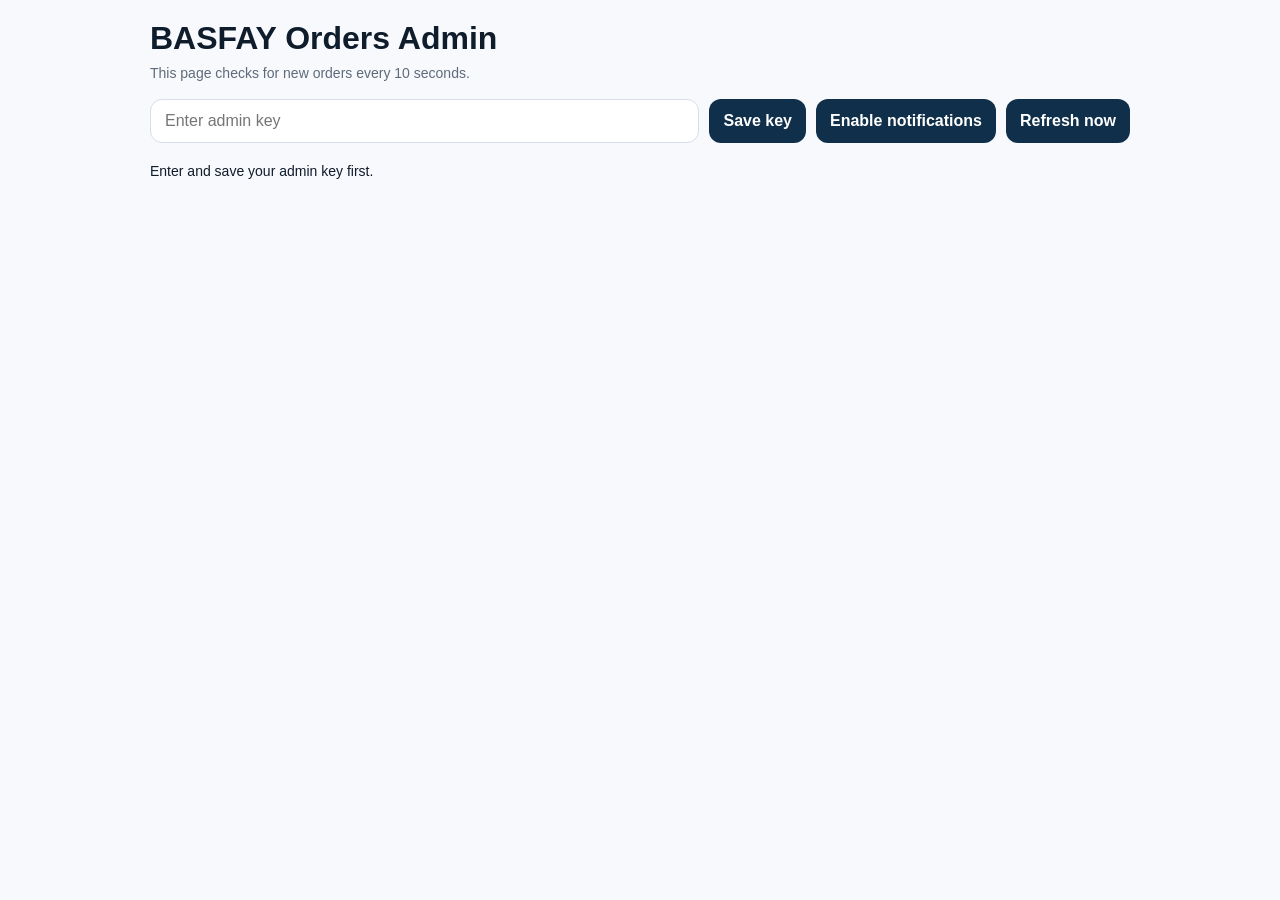
<file: admin-orders.html>
<!doctype html>
<html lang="en">
<head>
  <meta charset="UTF-8" />
  <meta name="viewport" content="width=device-width, initial-scale=1" />
  <title>BASFAY Admin Orders</title>
  <style>
    body{
      font-family: Arial, sans-serif;
      background:#f7f9fc;
      color:#0f1c2b;
      margin:0;
      padding:20px;
    }
    .wrap{
      max-width:980px;
      margin:0 auto;
    }
    h1{
      margin:0 0 8px;
    }
    .muted{
      color:#5f6b7a;
      font-size:14px;
    }
    .bar{
      display:flex;
      gap:10px;
      flex-wrap:wrap;
      margin:18px 0 20px;
    }
    input, button, select{
      padding:12px 14px;
      border-radius:12px;
      border:1px solid #d7deea;
      font:inherit;
    }
    input{
      flex:1 1 260px;
      min-width:220px;
    }
    select{
      background:#fff;
      color:#0f1c2b;
    }
    button{
      cursor:pointer;
      background:#0f2f4a;
      color:#fff;
      border:none;
      font-weight:700;
    }
    button:disabled{
      opacity:.65;
      cursor:not-allowed;
    }
    .ghost-btn{
      background:#eef3f8;
      color:#0f2f4a;
      border:1px solid #d7deea;
    }
    .status{
      margin:10px 0 18px;
      font-size:14px;
    }
    .list{
      display:grid;
      gap:14px;
    }
    .card{
      background:#fff;
      border:1px solid #e4e9f2;
      border-radius:16px;
      padding:16px;
      box-shadow:0 6px 18px rgba(15,28,43,0.05);
    }
    .row{
      display:flex;
      justify-content:space-between;
      gap:12px;
      flex-wrap:wrap;
      align-items:center;
    }
    .id{
      font-family: monospace;
      font-size:13px;
      word-break:break-all;
    }
    .badge{
      display:inline-flex;
      align-items:center;
      padding:7px 12px;
      border-radius:999px;
      font-size:12px;
      font-weight:700;
      letter-spacing:.01em;
      border:1px solid transparent;
    }
    .badge.pending-payment{
      background:#fff4db;
      color:#8a5a00;
      border-color:#f4d38b;
    }
    .badge.cash-pending{
      background:#eef8df;
      color:#3f6b00;
      border-color:#cfe7a1;
    }
    .badge.confirmed{
      background:#e8f2ff;
      color:#0b4ea2;
      border-color:#bdd5ff;
    }
    .badge.ready-for-pickup{
      background:#ede8ff;
      color:#5c33b3;
      border-color:#d4c7ff;
    }
    .badge.out-for-delivery{
      background:#e7f7ff;
      color:#006f8f;
      border-color:#b6e7f7;
    }
    .badge.delivered{
      background:#e7f8ee;
      color:#117a3f;
      border-color:#b9e4c8;
    }
    .badge.cancelled{
      background:#fdeaea;
      color:#a12626;
      border-color:#efb7b7;
    }
    .badge.unknown{
      background:#eef3f8;
      color:#4d5a68;
      border-color:#d7deea;
    }
    .toast{
      position:fixed;
      right:16px;
      bottom:16px;
      background:#0f2f4a;
      color:#fff;
      padding:14px 16px;
      border-radius:14px;
      box-shadow:0 10px 24px rgba(0,0,0,0.18);
      z-index:9999;
      max-width:320px;
    }
    .items-wrap{
      margin-top:10px;
    }
    .item-chip{
      padding:8px 10px;
      background:#f6f8fb;
      border-radius:10px;
      font-size:14px;
      line-height:1.45;
      border:1px solid #e8edf5;
    }
    .meta{
      margin-top:6px;
    }
    .admin-actions{
      margin-top:14px;
      padding-top:14px;
      border-top:1px solid #edf1f7;
      display:flex;
      gap:10px;
      flex-wrap:wrap;
      align-items:center;
    }
    .admin-actions select{
      min-width:220px;
      flex:1 1 220px;
    }
    .small-note{
      font-size:12px;
      color:#5f6b7a;
    }

    @media (max-width:640px){
      body{ padding:14px; }
      .card{ padding:14px; }
      .admin-actions{
        flex-direction:column;
        align-items:stretch;
      }
      .admin-actions select,
      .admin-actions button{
        width:100%;
      }
    }
  </style>
</head>
<body>
  <div class="wrap">
    <h1>BASFAY Orders Admin</h1>
    <div class="muted">This page checks for new orders every 10 seconds.</div>

    <div class="bar">
      <input id="adminKey" type="password" placeholder="Enter admin key" />
      <button id="saveKeyBtn" type="button">Save key</button>
      <button id="enableNotifBtn" type="button">Enable notifications</button>
      <button id="refreshBtn" type="button">Refresh now</button>
    </div>

    <div class="status" id="statusText">Waiting...</div>
    <div class="list" id="ordersList"></div>
  </div>

  <script>
    const els = {
      adminKey: document.getElementById("adminKey"),
      saveKeyBtn: document.getElementById("saveKeyBtn"),
      enableNotifBtn: document.getElementById("enableNotifBtn"),
      refreshBtn: document.getElementById("refreshBtn"),
      statusText: document.getElementById("statusText"),
      ordersList: document.getElementById("ordersList"),
    };

    const KEY_STORAGE = "basfay_admin_key_v1";
    const LAST_SEEN_STORAGE = "basfay_last_seen_order_v1";
    const POLL_MS = 10000;

    const STATUS_OPTIONS = [
      "pending_payment",
      "cash_pending",
      "confirmed",
      "ready_for_pickup",
      "out_for_delivery",
      "delivered",
      "cancelled"
    ];

    function fmtMoney(n) {
      return `KES ${Number(n || 0).toLocaleString("en-KE")}`;
    }

    function fmtDate(ts) {
      if (!ts) return "";
      try {
        return new Date(ts * 1000).toLocaleString();
      } catch {
        return "";
      }
    }

    function escapeHtml(value) {
      return String(value ?? "")
        .replace(/&/g, "&amp;")
        .replace(/</g, "&lt;")
        .replace(/>/g, "&gt;")
        .replace(/"/g, "&quot;")
        .replace(/'/g, "&#39;");
    }

    function toast(msg) {
      const div = document.createElement("div");
      div.className = "toast";
      div.textContent = msg;
      document.body.appendChild(div);
      setTimeout(() => div.remove(), 3500);
    }

    function beep() {
      try {
        const ctx = new (window.AudioContext || window.webkitAudioContext)();
        const o = ctx.createOscillator();
        const g = ctx.createGain();
        o.type = "sine";
        o.frequency.value = 880;
        o.connect(g);
        g.connect(ctx.destination);
        g.gain.value = 0.03;
        o.start();
        setTimeout(() => {
          o.stop();
          ctx.close();
        }, 220);
      } catch {}
    }

    function getAdminKey() {
      return localStorage.getItem(KEY_STORAGE) || "";
    }

    function setAdminKey(value) {
      localStorage.setItem(KEY_STORAGE, value);
    }

    function getLastSeenOrderId() {
      return localStorage.getItem(LAST_SEEN_STORAGE) || "";
    }

    function setLastSeenOrderId(id) {
      localStorage.setItem(LAST_SEEN_STORAGE, id);
    }

    async function enableNotifications() {
      if (!("Notification" in window)) {
        toast("Browser notifications are not supported here.");
        return;
      }
      const res = await Notification.requestPermission();
      toast(`Notification permission: ${res}`);
    }

    function notifyNewOrder(order) {
      const orderItems = Array.isArray(order.items) ? order.items : [];
      const firstItem = orderItems[0]?.name || orderItems[0]?.id || "Order received";
      const text = `New order: ${fmtMoney(order.total_kes)} • ${firstItem}`;
      toast(text);
      beep();

      if ("Notification" in window && Notification.permission === "granted") {
        new Notification("New BASFAY order", {
          body: text
        });
      }
    }

    function prettifyStatus(status) {
      const raw = String(status || "").trim();
      if (!raw) return "Unknown";
      return raw
        .replace(/_/g, " ")
        .replace(/\b\w/g, (m) => m.toUpperCase());
    }

    function statusBadgeClass(status) {
      const value = String(status || "").trim().toLowerCase();
      switch (value) {
        case "pending_payment": return "pending-payment";
        case "cash_pending": return "cash-pending";
        case "confirmed": return "confirmed";
        case "ready_for_pickup": return "ready-for-pickup";
        case "out_for_delivery": return "out-for-delivery";
        case "delivered": return "delivered";
        case "cancelled": return "cancelled";
        default: return "unknown";
      }
    }

    function renderOrderItems(items) {
      if (!Array.isArray(items) || !items.length) {
        return `<div class="muted">No item details found.</div>`;
      }

      return items.map(item => {
        const qty = Number(item.qty || 1);
        const name = item.name || item.id || "Item";
        const size = item.size && item.size !== "-" ? ` • Size ${escapeHtml(item.size)}` : "";
        const unitPrice = item.unit_price_kes ?? item.price;
        const price = unitPrice ? ` • ${fmtMoney(unitPrice)}` : "";

        return `
          <div class="item-chip">
            ${qty} × ${escapeHtml(name)}${size}${price}
          </div>
        `;
      }).join("");
    }

    function renderStatusOptions(currentStatus) {
      return STATUS_OPTIONS.map(status => `
        <option value="${escapeHtml(status)}" ${status === currentStatus ? "selected" : ""}>
          ${escapeHtml(prettifyStatus(status))}
        </option>
      `).join("");
    }

    function renderOrders(orders) {
      els.ordersList.innerHTML = orders.map(o => {
        const safeStatus = String(o.status || "").trim().toLowerCase() || "unknown";
        const badgeClass = statusBadgeClass(safeStatus);

        return `
          <div class="card">
            <div class="row">
              <strong>${fmtMoney(o.total_kes)}</strong>
              <span class="badge ${badgeClass}">${escapeHtml(prettifyStatus(safeStatus))}</span>
            </div>

            <div style="margin-top:8px;" class="id"><strong>ID:</strong> ${escapeHtml(o.id || "-")}</div>
            <div style="margin-top:6px;"><strong>Name:</strong> ${escapeHtml(o.customer_name || "-")}</div>
            <div style="margin-top:6px;"><strong>Phone:</strong> ${escapeHtml(o.customer_phone || "-")}</div>

            <div class="items-wrap">
              <strong>Order:</strong>
              <div style="margin-top:6px; display:grid; gap:6px;">
                ${renderOrderItems(o.items)}
              </div>
            </div>

            <div class="meta"><strong>Note:</strong> ${escapeHtml(o.note || "-")}</div>
            <div style="margin-top:6px;" class="muted"><strong>Placed:</strong> ${fmtDate(o.created_at)}</div>

            <div class="admin-actions">
              <select data-status-select="${escapeHtml(o.id)}" aria-label="Update status for ${escapeHtml(o.id)}">
                ${renderStatusOptions(safeStatus)}
              </select>
              <button type="button" data-update-order="${escapeHtml(o.id)}">
                Update status
              </button>
              <div class="small-note">Choose the correct order stage, then update.</div>
            </div>
          </div>
        `;
      }).join("");

      bindOrderUpdateButtons();
    }

    async function updateOrderStatus(orderId, newStatus, buttonEl) {
      const key = getAdminKey();
      if (!key) {
        toast("Save the admin key first.");
        return;
      }

      const originalText = buttonEl.textContent;
      buttonEl.disabled = true;
      buttonEl.textContent = "Updating...";

      try {
        const res = await fetch(`/api/admin/orders/status?key=${encodeURIComponent(key)}`, {
          method: "POST",
          headers: {
            "Content-Type": "application/json"
          },
          credentials: "include",
          body: JSON.stringify({
            order_id: orderId,
            status: newStatus
          })
        });

        const data = await res.json().catch(() => ({}));
        if (!res.ok) {
          throw new Error(data.error || "Could not update status");
        }

        toast(`Order updated to ${prettifyStatus(newStatus)} ✅`);
        await fetchOrders({ silent: true });
      } catch (err) {
        toast(err.message || "Could not update status.");
      } finally {
        buttonEl.disabled = false;
        buttonEl.textContent = originalText;
      }
    }

    function bindOrderUpdateButtons() {
      const buttons = document.querySelectorAll("[data-update-order]");
      buttons.forEach(button => {
        button.addEventListener("click", async () => {
          const orderId = button.getAttribute("data-update-order");
          const select = document.querySelector(`[data-status-select="${CSS.escape(orderId)}"]`);
          const newStatus = select?.value || "";

          if (!orderId || !newStatus) {
            toast("Missing order ID or status.");
            return;
          }

          await updateOrderStatus(orderId, newStatus, button);
        });
      });
    }

    async function fetchOrders({ silent = false } = {}) {
      const key = getAdminKey();
      if (!key) {
        els.statusText.textContent = "Enter and save your admin key first.";
        return;
      }

      if (!silent) {
        els.statusText.textContent = "Checking orders...";
      }

      try {
        const res = await fetch(`/api/admin/orders/recent?key=${encodeURIComponent(key)}`, {
          credentials: "include"
        });
        const data = await res.json().catch(() => ({}));

        if (!res.ok) {
          throw new Error(data.error || "Could not load orders");
        }

        const orders = Array.isArray(data.orders) ? data.orders : [];
        renderOrders(orders);

        const newest = orders[0];
        const lastSeen = getLastSeenOrderId();

        if (newest?.id && !lastSeen) {
          setLastSeenOrderId(newest.id);
        } else if (newest?.id && newest.id !== lastSeen) {
          notifyNewOrder(newest);
          setLastSeenOrderId(newest.id);
        }

        els.statusText.textContent = `Last checked: ${new Date().toLocaleTimeString()}`;
      } catch (err) {
        els.statusText.textContent = err.message || "Could not check orders.";
      }
    }

    els.saveKeyBtn.addEventListener("click", () => {
      const value = String(els.adminKey.value || "").trim();
      if (!value) {
        toast("Enter the admin key first.");
        return;
      }
      setAdminKey(value);
      toast("Admin key saved.");
      fetchOrders();
    });

    els.enableNotifBtn.addEventListener("click", enableNotifications);
    els.refreshBtn.addEventListener("click", () => fetchOrders());

    document.addEventListener("DOMContentLoaded", () => {
      els.adminKey.value = getAdminKey();
      fetchOrders();
      setInterval(() => fetchOrders({ silent: true }), POLL_MS);
    });
  </script>
</body>
</html>
</file>
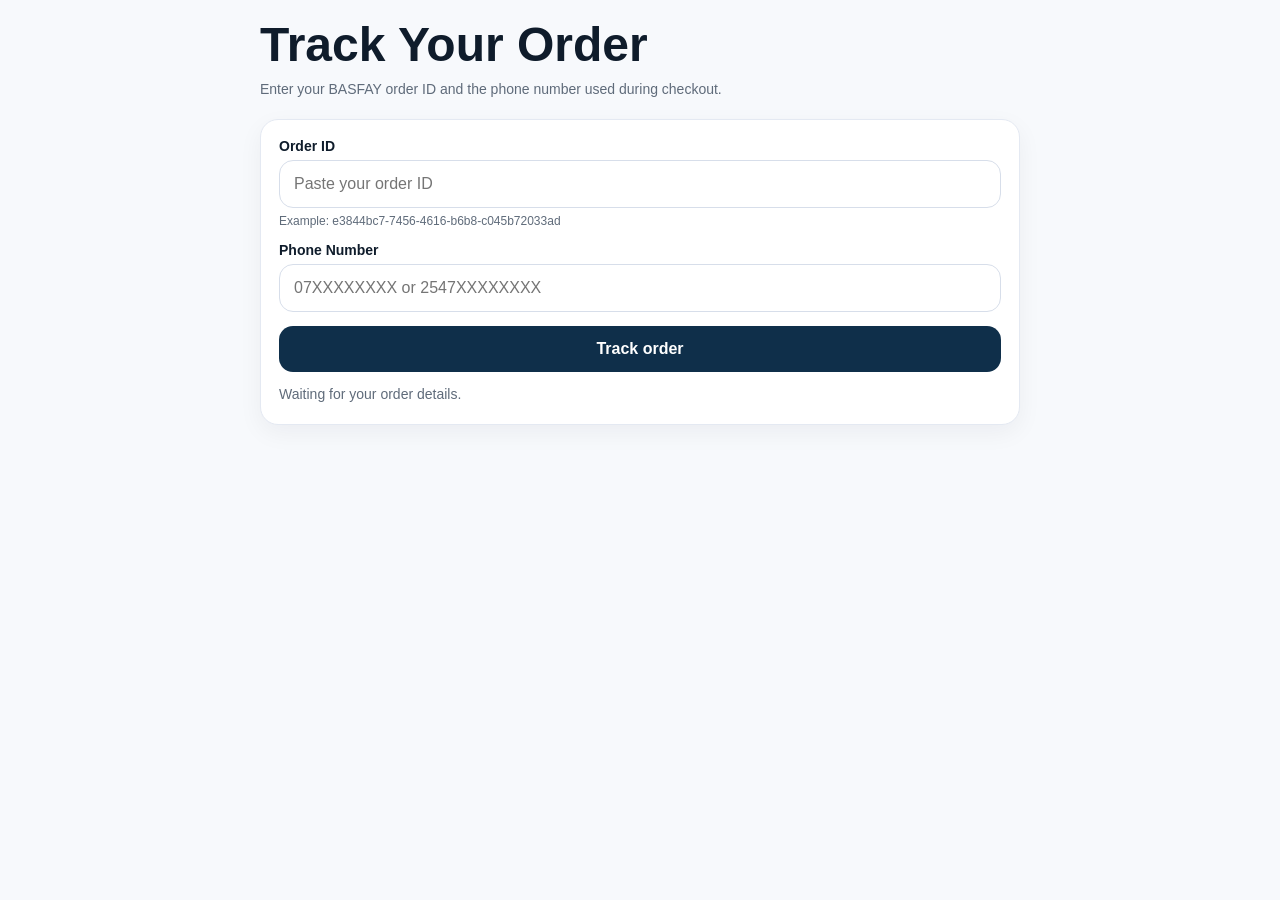
<file: track-order.html>
<!doctype html>
<html lang="en">
<head>
  <meta charset="UTF-8" />
  <meta name="viewport" content="width=device-width, initial-scale=1" />
  <title>Track Your Order | BASFAY Uniforms</title>
  <meta name="description" content="Track your BASFAY order using your order ID and phone number." />
  <style>
    :root{
      --bg:#f7f9fc;
      --card:#ffffff;
      --ink:#0f1c2b;
      --muted:#5f6b7a;
      --line:#e4e9f2;
      --brand:#0f2f4a;

      --pending-bg:#fff4db;
      --pending-ink:#8a5a00;
      --pending-line:#f4d38b;

      --cash-bg:#eef8df;
      --cash-ink:#3f6b00;
      --cash-line:#cfe7a1;

      --confirmed-bg:#e8f2ff;
      --confirmed-ink:#0b4ea2;
      --confirmed-line:#bdd5ff;

      --pickup-bg:#ede8ff;
      --pickup-ink:#5c33b3;
      --pickup-line:#d4c7ff;

      --delivery-bg:#e7f7ff;
      --delivery-ink:#006f8f;
      --delivery-line:#b6e7f7;

      --done-bg:#e7f8ee;
      --done-ink:#117a3f;
      --done-line:#b9e4c8;

      --cancel-bg:#fdeaea;
      --cancel-ink:#a12626;
      --cancel-line:#efb7b7;
    }

    *{ box-sizing:border-box; }

    body{
      margin:0;
      font-family:Arial, sans-serif;
      background:var(--bg);
      color:var(--ink);
      padding:20px;
    }

    .wrap{
      max-width:760px;
      margin:0 auto;
    }

    .hero{
      margin-bottom:18px;
    }

    h1{
      margin:0 0 8px;
      font-size:clamp(30px, 5vw, 48px);
      line-height:1.05;
    }

    .muted{
      color:var(--muted);
      font-size:14px;
      line-height:1.6;
    }

    .card{
      background:var(--card);
      border:1px solid var(--line);
      border-radius:18px;
      padding:18px;
      box-shadow:0 8px 24px rgba(15,28,43,0.05);
    }

    .stack{
      display:grid;
      gap:14px;
    }

    label{
      display:block;
      font-size:14px;
      font-weight:700;
      margin-bottom:6px;
    }

    input, button{
      width:100%;
      padding:14px 14px;
      border-radius:14px;
      border:1px solid #d7deea;
      font:inherit;
    }

    input{
      background:#fff;
      color:var(--ink);
    }

    input:focus{
      outline:none;
      border-color:#8fb4d9;
      box-shadow:0 0 0 4px rgba(15,47,74,0.08);
    }

    button{
      border:none;
      background:var(--brand);
      color:#fff;
      font-weight:800;
      cursor:pointer;
    }

    button:disabled{
      opacity:.7;
      cursor:not-allowed;
    }

    .helper{
      font-size:12px;
      color:var(--muted);
      margin-top:6px;
    }

    .status-line{
      margin-top:14px;
      min-height:20px;
      font-size:14px;
      color:var(--muted);
    }

    .result{
      margin-top:18px;
      display:none;
    }

    .result.show{
      display:block;
    }

    .top-row{
      display:flex;
      justify-content:space-between;
      gap:12px;
      flex-wrap:wrap;
      align-items:center;
      margin-bottom:10px;
    }

    .badge{
      display:inline-flex;
      align-items:center;
      padding:8px 12px;
      border-radius:999px;
      font-size:12px;
      font-weight:800;
      border:1px solid transparent;
    }

    .badge.pending-payment{
      background:var(--pending-bg);
      color:var(--pending-ink);
      border-color:var(--pending-line);
    }

    .badge.cash-pending{
      background:var(--cash-bg);
      color:var(--cash-ink);
      border-color:var(--cash-line);
    }

    .badge.confirmed{
      background:var(--confirmed-bg);
      color:var(--confirmed-ink);
      border-color:var(--confirmed-line);
    }

    .badge.ready-for-pickup{
      background:var(--pickup-bg);
      color:var(--pickup-ink);
      border-color:var(--pickup-line);
    }

    .badge.out-for-delivery{
      background:var(--delivery-bg);
      color:var(--delivery-ink);
      border-color:var(--delivery-line);
    }

    .badge.delivered{
      background:var(--done-bg);
      color:var(--done-ink);
      border-color:var(--done-line);
    }

    .badge.cancelled{
      background:var(--cancel-bg);
      color:var(--cancel-ink);
      border-color:var(--cancel-line);
    }

    .badge.unknown{
      background:#eef3f8;
      color:#4d5a68;
      border-color:#d7deea;
    }

    .meta{
      display:grid;
      gap:8px;
      margin:14px 0;
    }

    .meta-row{
      display:flex;
      justify-content:space-between;
      gap:10px;
      flex-wrap:wrap;
      padding:10px 0;
      border-bottom:1px solid #edf1f7;
    }

    .meta-row:last-child{
      border-bottom:none;
    }

    .meta-label{
      color:var(--muted);
      font-weight:700;
    }

    .meta-value{
      font-weight:700;
      text-align:right;
      word-break:break-word;
    }

    .section-title{
      margin:16px 0 8px;
      font-size:16px;
      font-weight:800;
    }

    .items{
      display:grid;
      gap:8px;
    }

    .item{
      border:1px solid #e8edf5;
      background:#f6f8fb;
      border-radius:12px;
      padding:10px 12px;
      line-height:1.5;
      font-size:14px;
    }

    .empty{
      color:var(--muted);
      font-size:14px;
    }

    .tip{
      margin-top:16px;
      font-size:13px;
      color:var(--muted);
      line-height:1.6;
      background:#f8fbff;
      border:1px solid #e7eef7;
      border-radius:14px;
      padding:12px 14px;
    }

    .error-box{
      margin-top:14px;
      display:none;
      padding:12px 14px;
      border-radius:14px;
      background:#fff1f1;
      border:1px solid #f3c4c4;
      color:#8b1f1f;
      font-size:14px;
      line-height:1.5;
    }

    .error-box.show{
      display:block;
    }

    @media (max-width:640px){
      body{ padding:14px; }
      .card{ padding:15px; }
      .meta-value{ text-align:left; }
    }
  </style>
</head>
<body>
  <div class="wrap">
    <div class="hero">
      <h1>Track Your Order</h1>
      <div class="muted">
        Enter your BASFAY order ID and the phone number used during checkout.
      </div>
    </div>

    <div class="card">
      <div class="stack">
        <div>
          <label for="orderId">Order ID</label>
          <input id="orderId" type="text" placeholder="Paste your order ID" autocomplete="off" />
          <div class="helper">Example: e3844bc7-7456-4616-b6b8-c045b72033ad</div>
        </div>

        <div>
          <label for="phone">Phone Number</label>
          <input id="phone" type="tel" placeholder="07XXXXXXXX or 2547XXXXXXXX" inputmode="tel" autocomplete="tel" />
        </div>

        <button id="trackBtn" type="button">Track order</button>
      </div>

      <div class="status-line" id="statusText">Waiting for your order details.</div>
      <div class="error-box" id="errorBox"></div>

      <div class="result card" id="resultCard" style="margin-top:18px;">
        <div class="top-row">
          <strong id="resultTotal">KES 0</strong>
          <span class="badge unknown" id="resultBadge">Unknown</span>
        </div>

        <div class="meta">
          <div class="meta-row">
            <div class="meta-label">Order ID</div>
            <div class="meta-value" id="resultOrderId">-</div>
          </div>
          <div class="meta-row">
            <div class="meta-label">Status</div>
            <div class="meta-value" id="resultStatus">-</div>
          </div>
          <div class="meta-row">
            <div class="meta-label">Placed</div>
            <div class="meta-value" id="resultPlaced">-</div>
          </div>
          <div class="meta-row">
            <div class="meta-label">Customer</div>
            <div class="meta-value" id="resultCustomer">-</div>
          </div>
          <div class="meta-row">
            <div class="meta-label">Note</div>
            <div class="meta-value" id="resultNote">-</div>
          </div>
        </div>

        <div class="section-title">Items</div>
        <div class="items" id="resultItems"></div>

        <div class="tip" id="statusTip">
          Order updates will appear here as BASFAY processes your order.
        </div>
      </div>
    </div>
  </div>

  <script>
    const els = {
      orderId: document.getElementById("orderId"),
      phone: document.getElementById("phone"),
      trackBtn: document.getElementById("trackBtn"),
      statusText: document.getElementById("statusText"),
      errorBox: document.getElementById("errorBox"),

      resultCard: document.getElementById("resultCard"),
      resultTotal: document.getElementById("resultTotal"),
      resultBadge: document.getElementById("resultBadge"),
      resultOrderId: document.getElementById("resultOrderId"),
      resultStatus: document.getElementById("resultStatus"),
      resultPlaced: document.getElementById("resultPlaced"),
      resultCustomer: document.getElementById("resultCustomer"),
      resultNote: document.getElementById("resultNote"),
      resultItems: document.getElementById("resultItems"),
      statusTip: document.getElementById("statusTip"),
    };

    const LAST_TRACK_ORDER_ID = "basfay_track_order_id_v1";
    const LAST_TRACK_PHONE = "basfay_track_phone_v1";

    function safeText(value) {
      return String(value ?? "").trim();
    }

    function escapeHtml(value) {
      return String(value ?? "")
        .replace(/&/g, "&amp;")
        .replace(/</g, "&lt;")
        .replace(/>/g, "&gt;")
        .replace(/"/g, "&quot;")
        .replace(/'/g, "&#39;");
    }

    function fmtMoney(n) {
      return `KES ${Number(n || 0).toLocaleString("en-KE")}`;
    }

    function fmtDate(ts) {
      if (!ts) return "-";
      try {
        return new Date(ts * 1000).toLocaleString();
      } catch {
        return "-";
      }
    }

    function normalizePhone(v) {
      const digits = String(v || "").replace(/[^\d]/g, "");
      if (!digits) return "";
      if (digits.startsWith("0") && digits.length === 10) return "254" + digits.slice(1);
      if (digits.startsWith("7") && digits.length === 9) return "254" + digits;
      if (digits.startsWith("1") && digits.length === 9) return "254" + digits;
      if (digits.startsWith("254") && digits.length === 12) return digits;
      return digits;
    }

    function prettifyStatus(status) {
      const raw = safeText(status);
      if (!raw) return "Unknown";
      return raw
        .replace(/_/g, " ")
        .replace(/\b\w/g, m => m.toUpperCase());
    }

    function statusBadgeClass(status) {
      const value = safeText(status).toLowerCase();
      switch (value) {
        case "pending_payment": return "pending-payment";
        case "cash_pending": return "cash-pending";
        case "confirmed": return "confirmed";
        case "ready_for_pickup": return "ready-for-pickup";
        case "out_for_delivery": return "out-for-delivery";
        case "delivered": return "delivered";
        case "cancelled": return "cancelled";
        default: return "unknown";
      }
    }

    function statusTipText(status) {
      switch (safeText(status).toLowerCase()) {
        case "pending_payment":
          return "Your order was received and is waiting for payment confirmation.";
        case "cash_pending":
          return "Your order was received and is awaiting cash payment on pickup or delivery.";
        case "confirmed":
          return "Your order has been confirmed and BASFAY is preparing it.";
        case "ready_for_pickup":
          return "Your order is ready for pickup.";
        case "out_for_delivery":
          return "Your order is on the way.";
        case "delivered":
          return "Your order has been marked as delivered.";
        case "cancelled":
          return "This order has been cancelled.";
        default:
          return "Order updates will appear here as BASFAY processes your order.";
      }
    }

    function setBusy(isBusy, text = "Checking order...") {
      els.trackBtn.disabled = isBusy;
      els.trackBtn.textContent = isBusy ? "Checking..." : "Track order";
      els.statusText.textContent = text;
    }

    function showError(message) {
      els.errorBox.textContent = message;
      els.errorBox.classList.add("show");
    }

    function clearError() {
      els.errorBox.textContent = "";
      els.errorBox.classList.remove("show");
    }

    function hideResult() {
      els.resultCard.classList.remove("show");
    }

    function showResult() {
      els.resultCard.classList.add("show");
    }

    function renderItems(items) {
      if (!Array.isArray(items) || !items.length) {
        els.resultItems.innerHTML = `<div class="empty">No item details found.</div>`;
        return;
      }

      els.resultItems.innerHTML = items.map(item => {
        const qty = Number(item.qty || 1);
        const name = safeText(item.name || item.id || "Item");
        const size = item.size && item.size !== "-" ? ` • Size ${escapeHtml(item.size)}` : "";
        const price = (item.unit_price_kes ?? item.price) ? ` • ${fmtMoney(item.unit_price_kes ?? item.price)}` : "";
        return `
          <div class="item">
            ${qty} × ${escapeHtml(name)}${size}${price}
          </div>
        `;
      }).join("");
    }

    function renderOrder(order) {
      const status = safeText(order.status);
      const badgeClass = statusBadgeClass(status);

      els.resultTotal.textContent = fmtMoney(order.total_kes || 0);
      els.resultBadge.className = `badge ${badgeClass}`;
      els.resultBadge.textContent = prettifyStatus(status);

      els.resultOrderId.textContent = safeText(order.id || "-");
      els.resultStatus.textContent = prettifyStatus(status);
      els.resultPlaced.textContent = fmtDate(order.created_at);
      els.resultCustomer.textContent = safeText(order.customer_name || "-");
      els.resultNote.textContent = safeText(order.note || "-");
      els.statusTip.textContent = statusTipText(status);

      renderItems(order.items);
      showResult();
    }

    async function trackOrder() {
      const orderId = safeText(els.orderId.value);
      const phone = normalizePhone(els.phone.value);

      clearError();
      hideResult();

      if (!orderId) {
        showError("Please enter your order ID.");
        return;
      }

      if (!phone || phone.length < 12) {
        showError("Please enter the phone number used during checkout.");
        return;
      }

      localStorage.setItem(LAST_TRACK_ORDER_ID, orderId);
      localStorage.setItem(LAST_TRACK_PHONE, phone);

      setBusy(true, "Checking your order...");

      try {
        const res = await fetch("/api/orders/track", {
          method: "POST",
          headers: {
            "Content-Type": "application/json"
          },
          credentials: "include",
          body: JSON.stringify({
            order_id: orderId,
            phone
          })
        });

        const data = await res.json().catch(() => ({}));

        if (!res.ok) {
          throw new Error(data.error || "Could not find that order.");
        }

        if (!data?.order) {
          throw new Error("Order details were not returned.");
        }

        renderOrder(data.order);
        els.statusText.textContent = "Order found.";
      } catch (err) {
        showError(err.message || "Could not track that order.");
        els.statusText.textContent = "Could not track order.";
      } finally {
        setBusy(false, els.statusText.textContent);
      }
    }

    els.trackBtn.addEventListener("click", trackOrder);

    els.phone.addEventListener("keydown", (e) => {
      if (e.key === "Enter") trackOrder();
    });

    els.orderId.addEventListener("keydown", (e) => {
      if (e.key === "Enter") trackOrder();
    });

    document.addEventListener("DOMContentLoaded", () => {
      const savedOrderId = localStorage.getItem(LAST_TRACK_ORDER_ID) || "";
      const savedPhone = localStorage.getItem(LAST_TRACK_PHONE) || "";

      if (savedOrderId) els.orderId.value = savedOrderId;
      if (savedPhone) els.phone.value = savedPhone;
    });
  </script>
</body>
</html>
</file>
